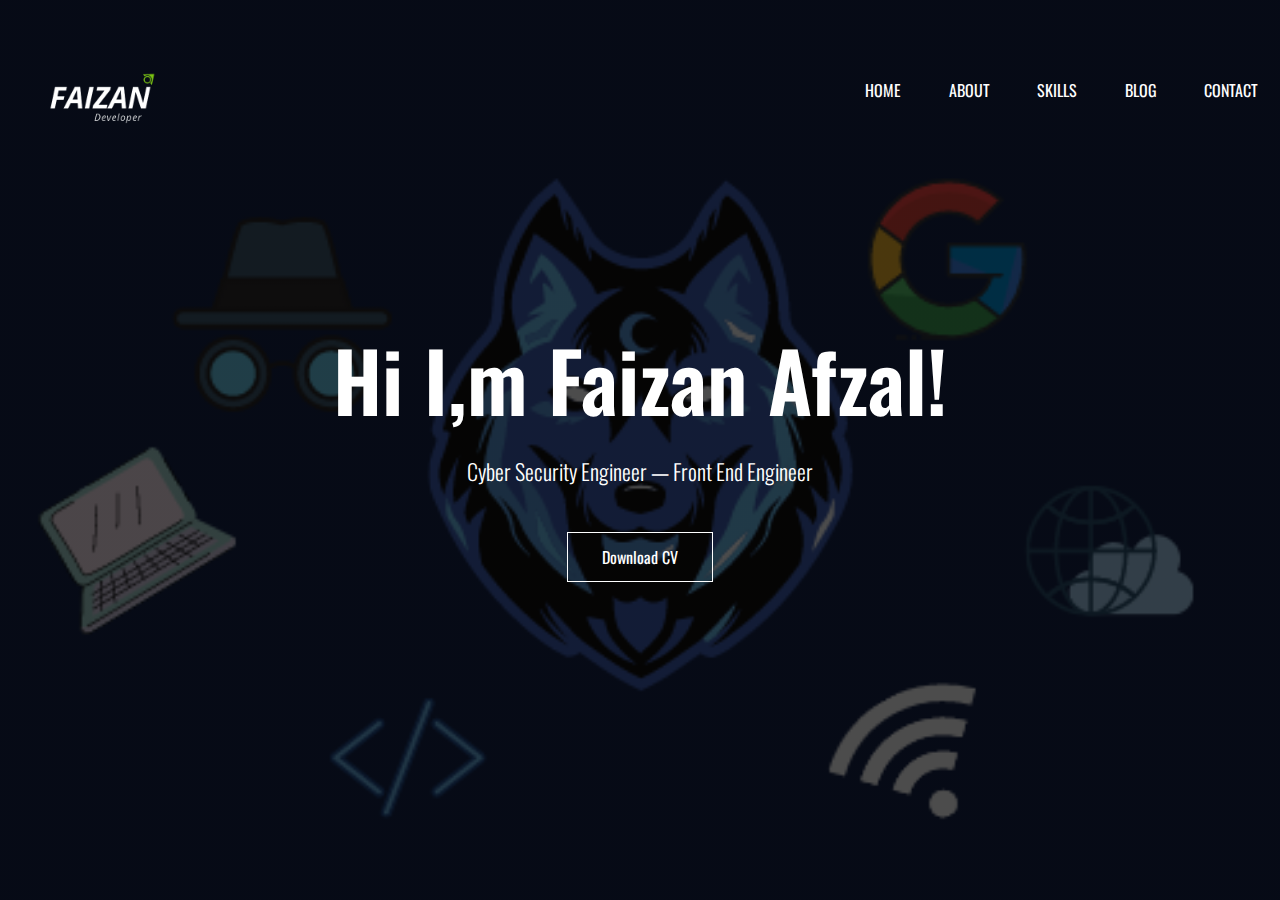
<file: index.html>
<html>
    <head>
        <meta name="viewport" content="with=device-width, initial-scale=1.0">
        <title>Personal Portfolio Website</title>
        <link rel="stylesheet" href="style.css">
        <link rel="preconnect" href="https://fonts.googleapis.com">
<link rel="preconnect" href="https://fonts.gstatic.com" crossorigin>
<link href="https://fonts.googleapis.com/css2?family=Bakbak+One&family=Lato:ital,wght@0,400;1,300;1,700&family=Oswald:wght@300&display=swap" rel="stylesheet">
<link rel="stylesheet" href="https://stackpath.bootstrapcdn.com/font-awesome/4.7.0/css/font-awesome.min.css">


    </head>
    <body>
        <section class="header">
            <nav>
                <a href="index.html"><img src="images/logo.png"></a>
                <div class="nav-links" id="navLinks">
                    <i class="fa fa-times" onclick="HideMenu()"></i>
                    <ul>
                        <li><a href="index.html">HOME</a></li>
                        <li><a href="about.html">ABOUT</a></li>
                        <li><a href="skill.html">SKILLS</a></li>
                        <li><a href="blog.html">BLOG</a></li>
                        <li><a href="contact.html">CONTACT</a></li>
                    </ul>
                </div>
                <i class="fa fa-bars" onclick="ShowMenu()"></i>
            </nav>
            <div class="text-box">
                <h1>Hi I,m Faizan Afzal!</h1>
                <p>Cyber Security Engineer — Front End Engineer<br> </p>
                <a onclick="href='cv.pdf';" target="_blank" class="hero-btn">Download CV</a>
            </div>
            
        </section>
        

        

        <!-- footer -->
        
        <!-- javascript for toggle menu -->
        <script>
            var navLinks = document.getElementById("navLinks");
            function ShowMenu(){
                navLinks.style.right ="0";
            }
            function HideMenu(){
                navLinks.style.right ="-200";
            }
        </script>

    </body>
</html>
</file>
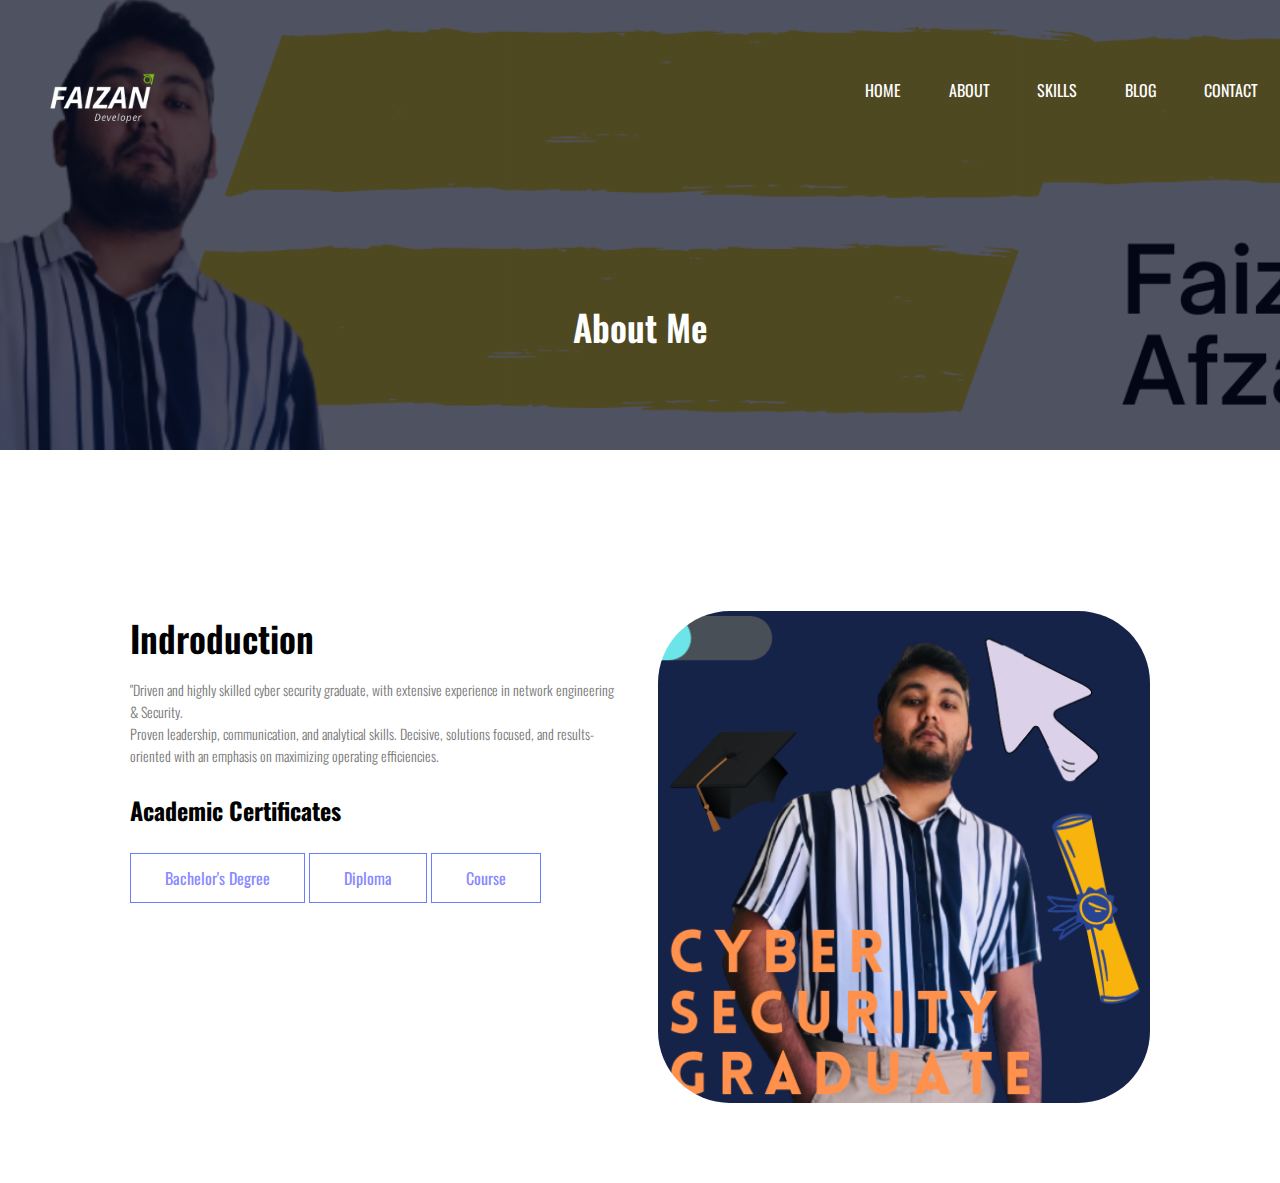
<file: about.html>
<html>
    <head>
        <meta name="viewport" content="with=device-width, initial-scale=1.0">
        <title>Personal Portfolio Website</title>
        <link rel="stylesheet" href="style.css">
        <link rel="preconnect" href="https://fonts.googleapis.com">
<link rel="preconnect" href="https://fonts.gstatic.com" crossorigin>
<link href="https://fonts.googleapis.com/css2?family=Bakbak+One&family=Lato:ital,wght@0,400;1,300;1,700&family=Oswald:wght@300&display=swap" rel="stylesheet">
<link rel="stylesheet" href="https://stackpath.bootstrapcdn.com/font-awesome/4.7.0/css/font-awesome.min.css">


    </head>
    <body>
        <section class="sub-header">
            <nav>
                <a href="index.html"><img src="images/logo.png"></a>
                <div class="nav-links" id="navLinks">
                    <i class="fa fa-times" onclick="HideMenu()"></i>
                    <ul>
                        <li><a href="index.html">HOME</a></li>
                        <li><a href="about.html">ABOUT</a></li>
                        <li><a href="skill.html">SKILLS</a></li>
                        <li><a href="blog.html">BLOG</a></li>
                        <li><a href="contact.html">CONTACT</a></li>
                    </ul>
                </div>
                <i class="fa fa-bars" onclick="ShowMenu()"></i>
            </nav>
            <h1>About Me</h1>
        </section>

            <!-- about us content -->
            <section class="about-us">
                <div class="row">
                    <div class="about-col">
                        <h1>Indroduction</h1>
                        <p> "Driven and highly skilled cyber security graduate, with extensive experience in network engineering & Security. <br>Proven leadership, communication, and analytical skills. Decisive, solutions focused, and results-oriented with an emphasis on maximizing operating efficiencies. 
                            </p>

                            <h2>Academic Certificates</h2>
                        
                        <a href="ecu.pdf" target="_blank" class="hero-btn red-btn">Bachelor's Degree </a>
                        <a href="iibt.pdf" target="_blank" class="hero-btn red-btn">Diploma</a>
                        <a href="web.pdf" target="_blank" class="hero-btn red-btn">Course</a>
                    </div>
                    <div class="about-col">
                        <img src="images/certif.png">
                    </div>
                </div>
            </section>
           
            
        </section>
        
       
        <!-- javascript for toggle menu -->
        <script>
            var navLinks = document.getElementById("navLinks");
            function ShowMenu(){
                navLinks.style.right ="0";
            }
            function HideMenu(){
                navLinks.style.right ="-200";
            }
        </script>

    </body>
</html>
</file>
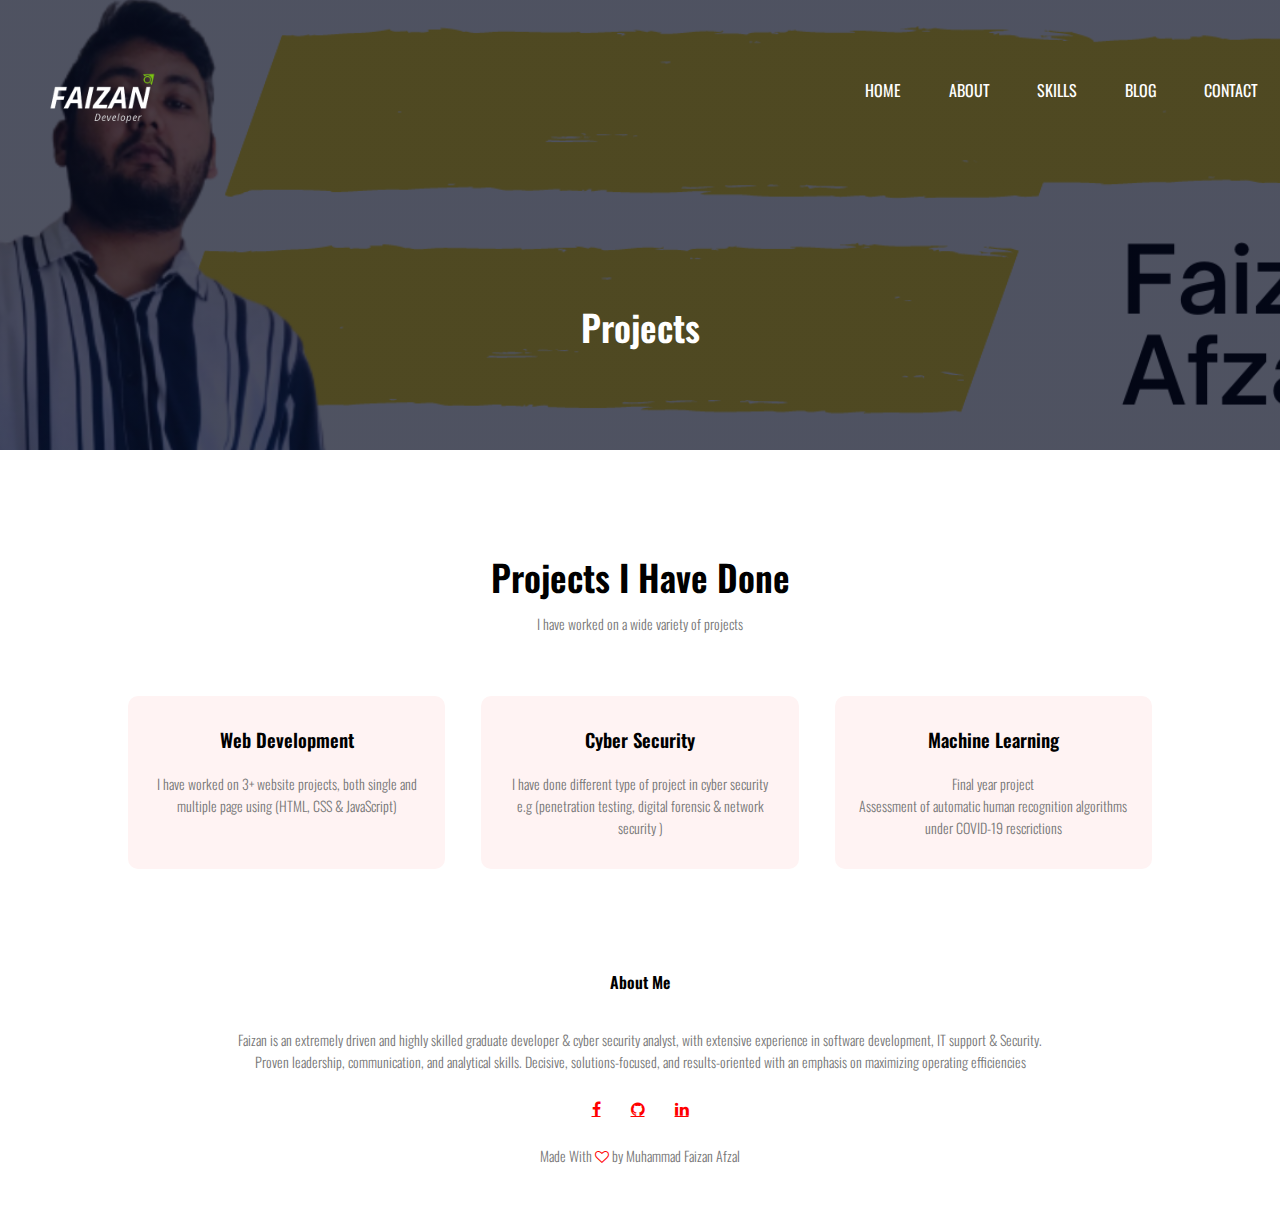
<file: blog.html>
<html>
    <head>
        <meta name="viewport" content="with=device-width, initial-scale=1.0">
        <title>Personal Portfolio Website</title>
        <link rel="stylesheet" href="style.css">
        <link rel="preconnect" href="https://fonts.googleapis.com">
<link rel="preconnect" href="https://fonts.gstatic.com" crossorigin>
<link href="https://fonts.googleapis.com/css2?family=Bakbak+One&family=Lato:ital,wght@0,400;1,300;1,700&family=Oswald:wght@300&display=swap" rel="stylesheet">
<link rel="stylesheet" href="https://stackpath.bootstrapcdn.com/font-awesome/4.7.0/css/font-awesome.min.css">


    </head>
    <body>
        <section class="sub-header">
            <nav>
                <a href="index.html"><img src="images/logo.png"></a>
                <div class="nav-links" id="navLinks">
                    <i class="fa fa-times" onclick="HideMenu()"></i>
                    <ul>
                        <li><a href="index.html">HOME</a></li>
                        <li><a href="about.html">ABOUT</a></li>
                        <li><a href="skill.html">SKILLS</a></li>
                        <li><a href="blog.html">BLOG</a></li>
                        <li><a href="contact.html">CONTACT</a></li>
                    </ul>
                </div>
                <i class="fa fa-bars" onclick="ShowMenu()"></i>
            </nav>
            <h1>Projects</h1>
        </section>

        <!-- courses --> 

        <section class="projects">
            <h1>Projects I Have Done</h1>
            <p>I have worked on a wide 
                variety of projects</p>

            <div class="row">
                <div class="course-col">
                    <h3>Web Development</h3>
                    <p>I have worked on 3+ website projects, both single and multiple page using (HTML, CSS & JavaScript)</p>
                </div>
                <div class="course-col">
                    <h3>Cyber Security</h3>
                    <p>I have done different type of project in cyber security e.g (penetration testing, digital forensic & network security )</p>
                </div>
                <div class="course-col">
                    <h3>Machine Learning</h3>
                    <p>Final year project <br> Assessment of automatic human recognition algorithms under COVID-19 rescrictions</p>
                </div>

            </div>
        </section>
      

        <!-- facilities -->

        <!-- <section class="facilities">
            <h1>Our Facilities</h1>
            <p>we provide best facilities for our students.</p>

            <div class="row">
                <div class="facilities-col">
                    <img src="images/class.jpg">
                    <h3>Best Classes for Practice</h3>
                    <p>hesfbvher hwevfbwhe. erb regherebb
                        hevfwehjewhfvwehbvfwehvf
                    </p>
                </div>
                <div class="facilities-col">
                    <img src="images/cafe.png">
                    <h3>Cafe to release your stress</h3>
                    <p>hesfbvher hwevfbwhe. erb regherebb
                        hevfwehjewhfvwehbvfwehvf
                    </p>
                </div>
            </div>
        </section> -->


            
        <!-- footer -->
        <section class="footer">
            <h4>About Me</h4>
            <p>Faizan is an extremely driven and highly skilled graduate developer & cyber security analyst, with extensive experience in software development, IT support & Security. <br>Proven leadership, communication, and analytical skills. Decisive, solutions-focused, and results-oriented with an emphasis on maximizing operating efficiencies</p>
            <div class="icon">
                <a href="https://www.facebook.com/profile.php?id=100004836916071" target="_blank" class="fa fa-facebook"></a>
                <a href="https://github.com/FAIZANAFZAL405" target="_blank" class="fa fa-github"></a>
                <a href="https://www.linkedin.com/in/mfafzal1/" target="_blank" class="fa fa-linkedIn"></a>
                
            </div>
                <p>Made With <i class="fa fa-heart-o"></i> by Muhammad Faizan Afzal</p>
        </section>
        <!-- javascript for toggle menu -->
        <script>
            var navLinks = document.getElementById("navLinks");
            function ShowMenu(){
                navLinks.style.right ="0";
            }
            function HideMenu(){
                navLinks.style.right ="-200";
            }
        </script>

    </body>
</html>
</file>
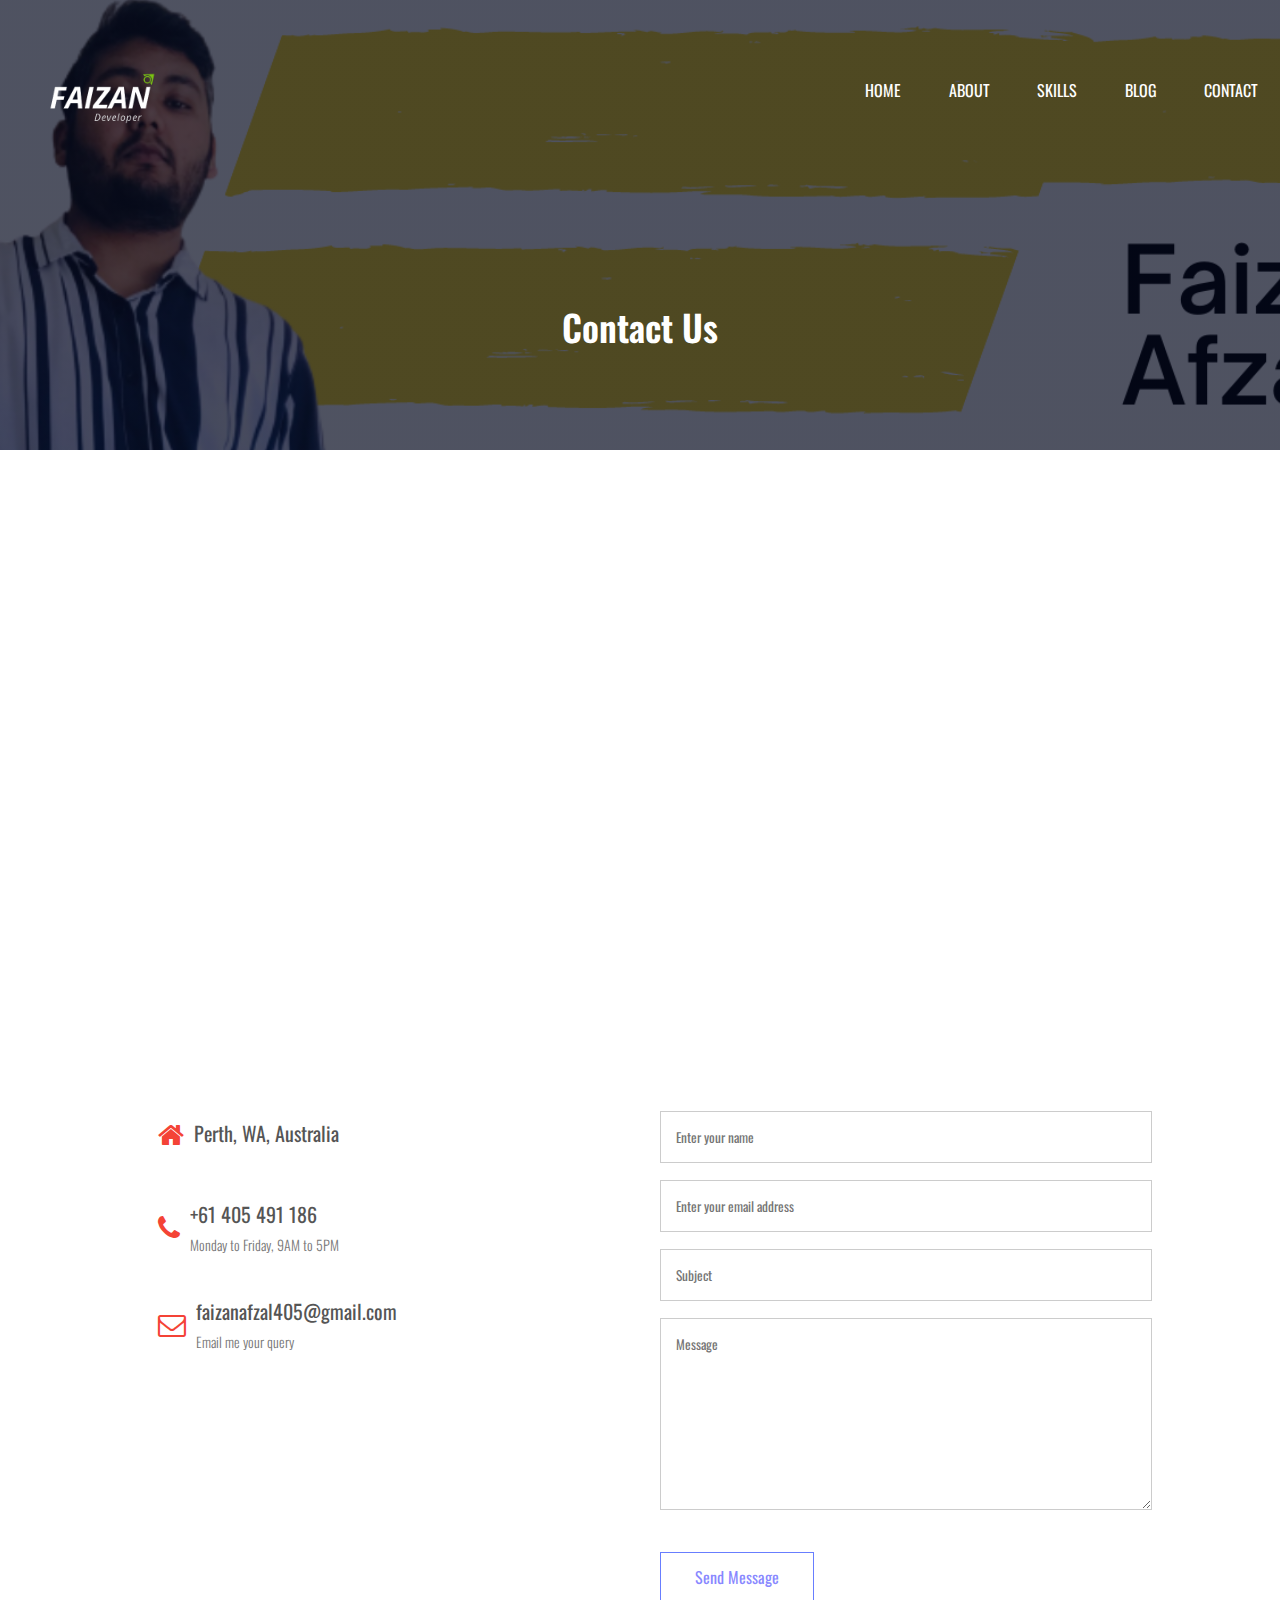
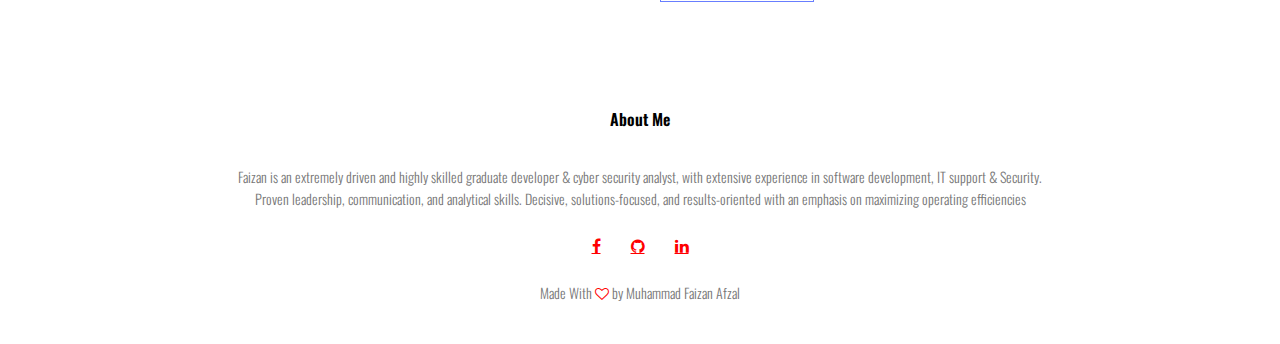
<file: contact.html>
<html>
    <head>
        <meta name="viewport" content="with=device-width, initial-scale=1.0">
        <title>Personal Portfolio Website</title>
        <link rel="stylesheet" href="style.css">
        <link rel="preconnect" href="https://fonts.googleapis.com">
<link rel="preconnect" href="https://fonts.gstatic.com" crossorigin>
<link href="https://fonts.googleapis.com/css2?family=Bakbak+One&family=Lato:ital,wght@0,400;1,300;1,700&family=Oswald:wght@300&display=swap" rel="stylesheet">
<link rel="stylesheet" href="https://stackpath.bootstrapcdn.com/font-awesome/4.7.0/css/font-awesome.min.css">


    </head>
    <body>
        <section class="sub-header">
            <nav>
                <a href="index.html"><img src="images/logo.png"></a>
                <div class="nav-links" id="navLinks">
                    <i class="fa fa-times" onclick="HideMenu()"></i>
                    <ul>
                        <li><a href="index.html">HOME</a></li>
                        <li><a href="about.html">ABOUT</a></li>
                        <li><a href="skill.html">SKILLS</a></li>
                        <li><a href="blog.html">BLOG</a></li>
                        <li><a href="contact.html">CONTACT</a></li>
                    </ul>
                </div>
                <i class="fa fa-bars" onclick="ShowMenu()"></i>
            </nav>
            <h1>Contact Us</h1>
        </section>

        <!-- conatct us -->

        <section class="location">
            <iframe src="https://www.google.com/maps/embed?pb=!1m23!1m12!1m3!1d16103.931333171404!2d115.86598592686315!3d-31.94910631199193!2m3!1f0!2f0!3f0!3m2!1i1024!2i768!4f13.1!4m8!3e6!4m0!4m5!1s0x2a32bad71519d0af%3A0xb9ba05551f42d281!2s30%20Beaufort%20St%2C%20Perth%20WA%206000!3m2!1d-31.9511328!2d115.86234259999999!5e0!3m2!1sen!2sau!4v1640368445647!5m2!1sen!2sau" width="600" height="450" style="border:0;" allowfullscreen="" loading="lazy"></iframe>
        </section>

        <section class="contact-us">
            <div class="row">
                <div class="contact-col">
                    <div>
                        <i class="fa fa-home"></i>
                        <span>
                            <h5>Perth, WA, Australia</h5>
                            
                        </span>
                    </div>
                
                    <div>
                    <i class="fa fa-phone"></i>
                        <span>
                            <h5>+61 405 491 186</h5>
                            <p>Monday to Friday, 9AM to 5PM</p>
                        </span>
                    </div>

                
            <div>
            <i class="fa fa-envelope-o"></i>
                <span>
                    <h5>faizanafzal405@gmail.com</h5>
                    <p>Email me your query</p>
                </span>
            </div>

        </div>
                <div class="contact-col">
                    <form action="form.php" method="post">
                        <input type="text" name="name" placeholder="Enter your name" required>
                        <input type="email" name="email" placeholder="Enter your email address" required>
                        <input type="text" name="subject" placeholder="Subject" required>
                        <textarea rows="8" name="message" placeholder="Message" required></textarea>
                        <button type="submit" class="hero-btn red-btn">Send Message</button>
                    </form>
                </div>
            
        </section>



            <!--footer -->
            
        
        <section class="footer">
            <h4>About Me</h4>
            <p>Faizan is an extremely driven and highly skilled graduate developer & cyber security analyst, with extensive experience in software development, IT support & Security. <br>Proven leadership, communication, and analytical skills. Decisive, solutions-focused, and results-oriented with an emphasis on maximizing operating efficiencies</p>
            <div class="icon">
                <a href="https://www.facebook.com/profile.php?id=100004836916071" target="_blank" class="fa fa-facebook"></a>
                <a href="https://github.com/FAIZANAFZAL405" target="_blank" class="fa fa-github"></a>
                <a href="https://www.linkedin.com/in/mfafzal1/" target="_blank" class="fa fa-linkedIn"></a>
                
            </div>
                <p>Made With <i class="fa fa-heart-o"></i> by Muhammad Faizan Afzal</p>
        </section>
        <!-- javascript for toggle menu -->
        <script>
            var navLinks = document.getElementById("navLinks");
            function ShowMenu(){
                navLinks.style.right ="0";
            }
            function HideMenu(){
                navLinks.style.right ="-200";
            }
        </script>

    </body>
</html>
</file>
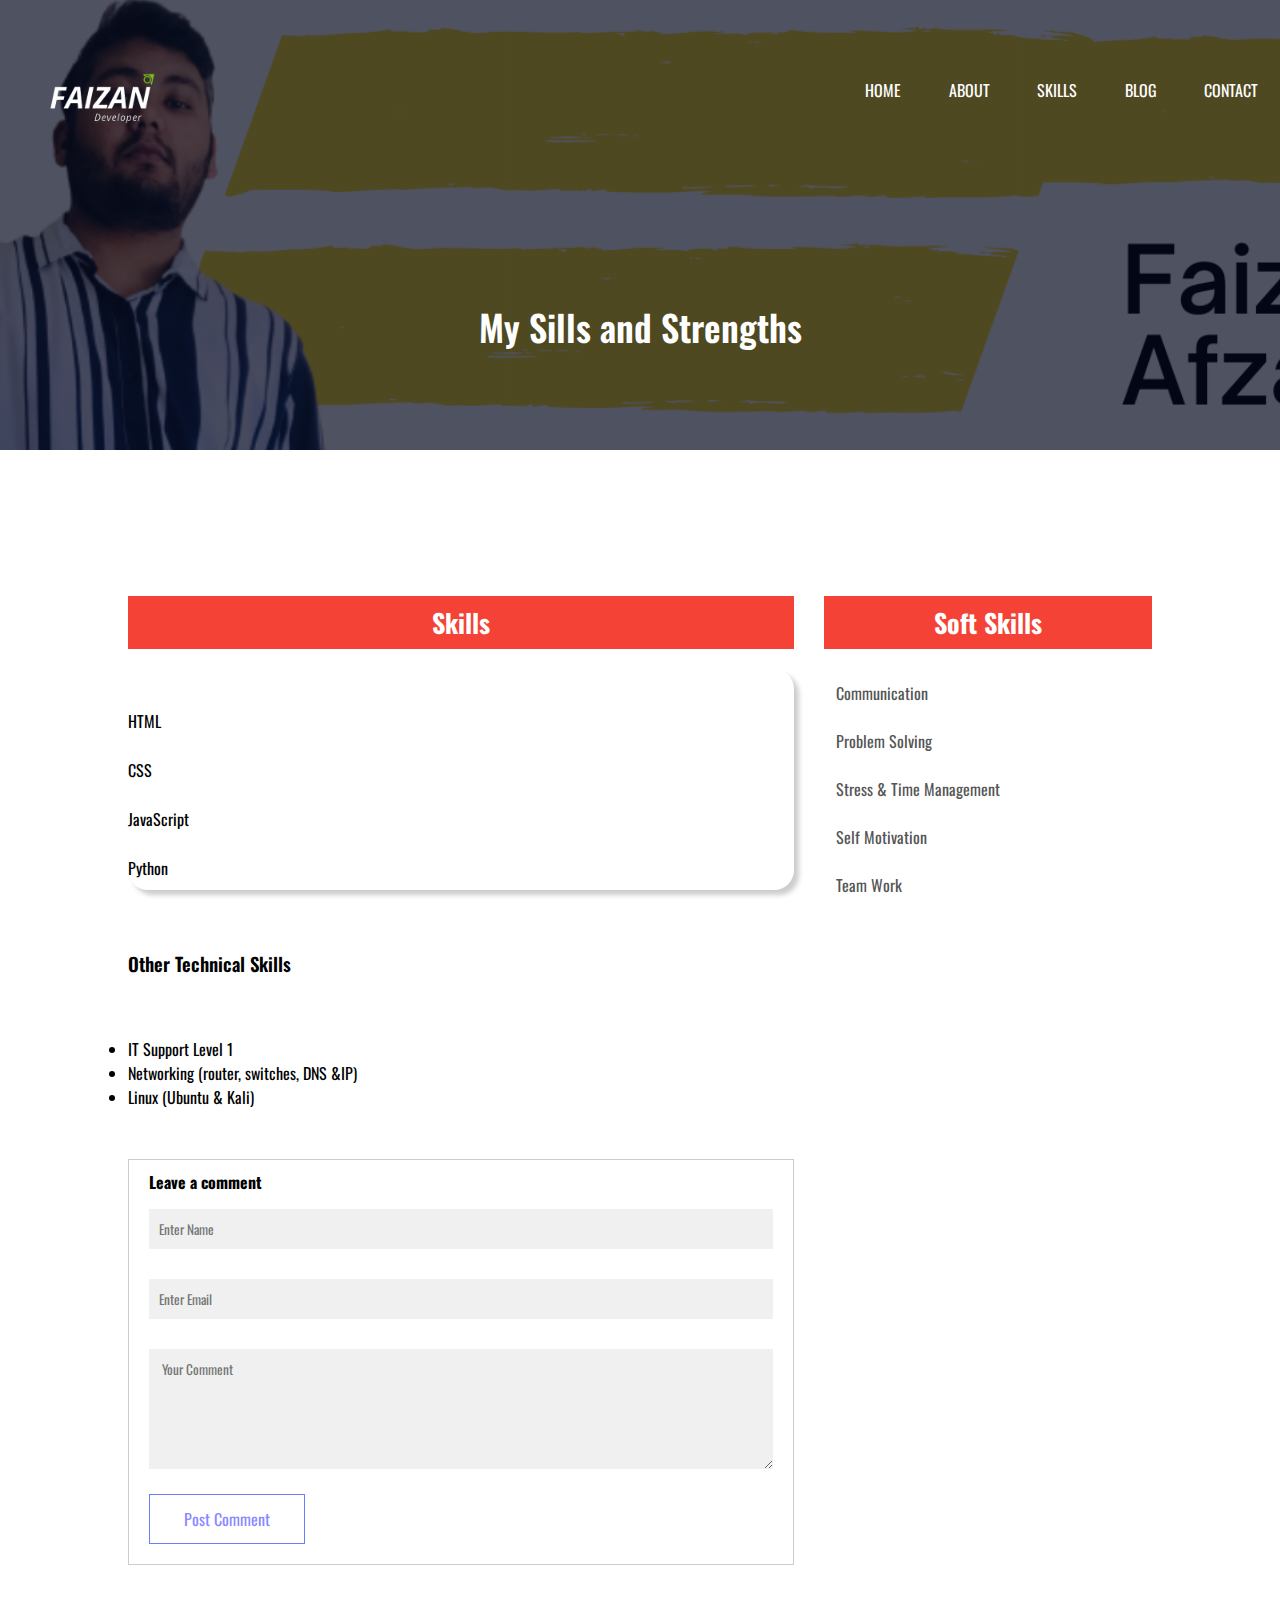
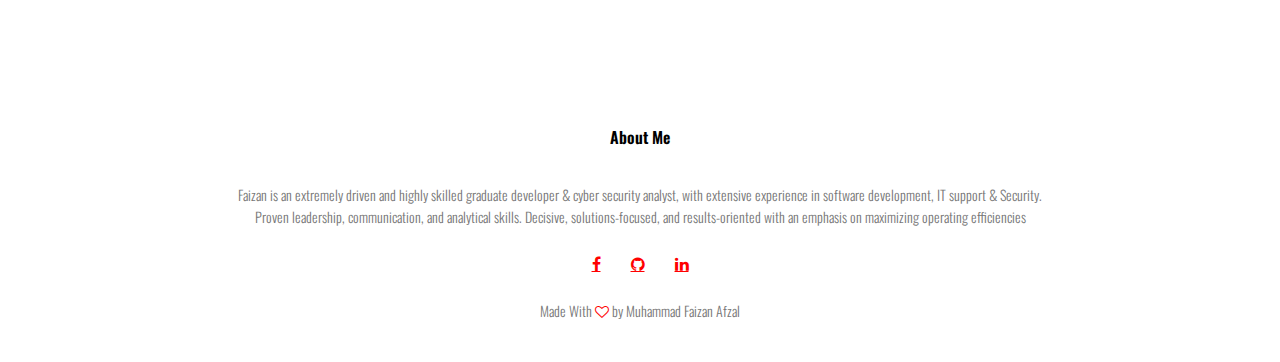
<file: skill.html>
<html>
    <head>
        <meta name="viewport" content="with=device-width, initial-scale=1.0">
        <title>Personal Portfolio Website</title>
        <link rel="stylesheet" href="style.css">
        <link rel="preconnect" href="https://fonts.googleapis.com">
<link rel="preconnect" href="https://fonts.gstatic.com" crossorigin>
<link href="https://fonts.googleapis.com/css2?family=Bakbak+One&family=Lato:ital,wght@0,400;1,300;1,700&family=Oswald:wght@300&display=swap" rel="stylesheet">
<link rel="stylesheet" href="https://stackpath.bootstrapcdn.com/font-awesome/4.7.0/css/font-awesome.min.css">


    </head>
    <body>
        <section class="sub-header">
            <nav>
                <a href="index.html"><img src="images/logo.png"></a>
                <div class="nav-links" id="navLinks">
                    <i class="fa fa-times" onclick="HideMenu()"></i>
                    <ul>
                        <li><a href="index.html">HOME</a></li>
                        <li><a href="about.html">ABOUT</a></li>
                        <li><a href="skill.html">SKILLS</a></li>
                        <li><a href="blog.html">BLOG</a></li>
                        <li><a href="contact.html">CONTACT</a></li>
                    </ul>
                </div>
                <i class="fa fa-bars" onclick="ShowMenu()"></i>
            </nav>
            <h1>My Sills and Strengths</h1>
            

            
        </section>

        <!-- blog page content -->

        <section class="blog-con">

            <div class="row">
                <div class="blog-l">
                    <h2>Skills</h2>
                    <div class="skill-bar">
                        <div class="bar">
                            <div class="info">
                                <span>HTML</span>
                                <div class="prolist html">
                                    <span></span>

                                </div>
                            </div>
                        </div>
                        <div class="bar">
                            <div class="info">
                                <span>CSS</span>
                                <div class="prolist css">
                                    <span></span>

                                </div>
                            </div>
                        </div>
                        <div class="bar">
                            <div class="info">
                                <span>JavaScript</span>
                                <div class="prolist javascript">
                                    <span></span>

                                </div>
                            </div>
                        </div>
                        <div class="bar">
                            <div class="info">
                                <span>Python</span>
                                <div class="prolist python">
                                    <span></span>

                                </div>
                            </div>
                        </div>
                    </div>
                    <h3>Other Technical Skills</h3>
                    
                        <ul>
                            <li>IT Support Level 1</li>
                            <li>Networking (router, switches, DNS &IP)</li>
                            <li>Linux (Ubuntu & Kali)</li>
                          </ul>
                        

                        <div class="comment-box">
                            <h4>Leave a comment</h4>
                            <form action="" class="comment-form">
                                <input type="text" placeholder="Enter Name">
                                <input type="email" placeholder="Enter Email">
                                <textarea  rows="5" placeholder=" Your Comment"></textarea>
                                <button type="submit" class="hero-btn red-btn">Post Comment</button>
                            </form>
                        </div>
                </div>
                <div class="blog-r">
                    <h5>Soft Skills</h5>
                    <div>
                        <span>Communication</span>
                        
                    </div>
                    <div>
                        <span>Problem Solving</span>
                        
                    </div>
                    <div>
                        <span>Stress & Time Management</span>
                        
                    </div>
                    <div>
                        <span>Self Motivation</span>
                        
                    </div>
                    <div>
                        <span>Team Work</span>
                        
                    </div>

                </div>
            </div>
        </section>

       


            
        <!-- footer -->
        <section class="footer">
            <h4>About Me</h4>
            <p>Faizan is an extremely driven and highly skilled graduate developer & cyber security analyst, with extensive experience in software development, IT support & Security. <br>Proven leadership, communication, and analytical skills. Decisive, solutions-focused, and results-oriented with an emphasis on maximizing operating efficiencies</p>
            <div class="icon">
                <a href="https://www.facebook.com/profile.php?id=100004836916071" target="_blank" class="fa fa-facebook"></a>
                <a href="https://github.com/FAIZANAFZAL405" target="_blank" class="fa fa-github"></a>
                <a href="https://www.linkedin.com/in/mfafzal1/" target="_blank" class="fa fa-linkedIn"></a>
                
            </div>
                <p>Made With <i class="fa fa-heart-o"></i> by Muhammad Faizan Afzal</p>
        </section>
        <!-- javascript for toggle menu -->
        <script>
            var navLinks = document.getElementById("navLinks");
            function ShowMenu(){
                navLinks.style.right ="0";
            }
            function HideMenu(){
                navLinks.style.right ="-200";
            }
        </script>

    </body>
</html>
</file>
<file: style.css>
*{
    margin: 0;
    padding: 0;
    font-family: 'Bakbak One', cursive;
font-family: 'Lato', sans-serif;
font-family: 'Oswald', sans-serif;
}

.header{
    min-height: 100vh;
    width: 100%;
    background-image:linear-gradient(rgba(0,0,0,0.7),rgba(0,0,0,0.7)), url(images/background.png);
    background-position: center;
    background-size: cover;
    position: relative;

}
nav{
    display: flex;
    padding: 0% 0%;
    justify-content: space-between;
    align-items: center;
}
nav img{
    width: 200px;
    height: 200px;
    
    
    

}
.nav-links{
    flex: 1;
    text-align: right;
}
.nav-links ul li{
    list-style: none;
    display: inline-block;
    padding: 18px 22px;
    position: relative;

}
.nav-links ul li a{
    color: white;
    text-decoration: none;
    font-size: 16px;
    
}
.nav-links ul li::after{
content: '';
width: 0%;
height: 2px;
background: white;
display: block;
margin: auto;
transition: 0.5s;

}
.nav-links ul li:hover::after{
    width: 100%;
}
.nav-links ul li{
    padding-right: 2%;
    padding-top: 0%;
}
.text-box{
    width: 90%;
    color: white;
    position: absolute;
    top: 50%;
    left: 50%;
    transform: translate(-50%, -50%);
    text-align: center;
}
.text-box h1{
    font-size: 82px;
}
.text-box p{
    margin: 10px 0 40px;
    font-size: 22px;
    color: white;
}
.hero-btn{
    display: inline-block;
    text-decoration: none;
    color: #fff;
    border: 1px solid #fff;
    padding: 12px 34px;
    font-size: 16px;
    background: transparent;
    position: relative;
    cursor: pointer;
    
}
.hero-btn:hover{
    border: 1px solid white;
    background: white;
    transition: 0.5s;
    color: rgb(109, 109, 243);
    font-size: 20px;
    font-weight: bolder;
    padding: 5px 20px;
    border-radius: 30px;
}
nav .fa{
    display: none;
}
@media(max-width:700px){
  .text-box h1{
      font-size: 20px;
  } 
  .text-box p{
      font-size: 16px;
      padding-top: 20px;
  } 
  .nav-links ul li{
      display: block;
  }
  .nav-links{
      position: fixed;
      background: #f44336;
      height: 100vh;
      width: 200px;
      top: 0;
      right: -200px;
      text-align: left;
      z-index: 2;
      transition: 1s;

  }
  nav .fa{
      display: block;
      color: #fff;
      margin: 10px;
      font-size: 22px;
      cursor: pointer;
  }
  .nav-links ul{
      padding: 30px;

  }
  
}

/* courses */
.projects{
    width: 80%;
    margin: auto;
    text-align: center;
    padding-top: 100px;

}
h1 {
    font-size: 36px;
    font-weight: 600;

}
p{
    color: #777;
    font-size: 14px;
    font-weight: 300;
    line-height: 22px;
    padding: 10px;
}
.row{
    margin-top: 5%;
    display: flex;
    justify-content: space-between;
}
.course-col{
    flex-basis: 31%;
    background: #fff3f3;
    border-radius: 10px;
    margin-bottom: 5%;
    padding: 20px 12px;
    box-sizing: border-box;
    transition: 0.5s;
}
h3{
    text-align: center;
    font-weight: 600;
    margin: 10px 0;
}
.course-col:hover{
    box-shadow: 0 0 20px 0px rgba(0,0,0,0.2);
}
@media(max-width:700px){
    .row{
        flex-direction: column;
    }
}

/* campus */
.campus{
    width: 80%;
    margin: auto;
    text-align: center;
    padding-top: 50px;
}
.campus-col{
    flex-basis: 32%;
    border-radius: 10px;
    margin-bottom: 30px;
    position: relative;
    overflow: hidden;
}
.campus-col img{
    width: 100%;
}
.layer{
    background: transparent;
    height: 100%;
    width: 100%;
    position: absolute;
    top: 0;
    left: 0;
    transition: 0.5s;

}
.layer:hover{
    background: rgba(226, 0,0,0.7);
}
.layer h3{
    width: 100%;
    font-weight:500;
    color: white;
    font-size: 26px;
    bottom: 0;
    left: 50%;
    transform: translateX(-50%);
    position: absolute;
    opacity: 0;
    transition: 0.5s;

}
.layer:hover h3{
    bottom: 49%;
    opacity: 1;

}
/* facilities */
.facilities{
    width: 80%;
    margin: auto;
    text-align: center;
    padding-top: 100px;
}

.facilities-col{
    flex-basis: 44%;
    border-radius: 10px;
    margin-bottom: 5%;
    text-align: left;
}
.facilities-col img{
    width: 100%;
    border-radius: 10px;
}
.facilities-col p{
    padding: 0;

}
.facilities-col h3{
    margin-top: 16px;
    margin-bottom: 15px;
    text-align: left;
}
/* testimonials */
.testimonials{
    width: 80%;
    margin: auto;
    padding-top: 100px;
    text-align: center;
}
.testimonials-col{
    flex-basis: 44%;
    border-radius: 10px;
    margin-bottom: 5%;
    text-align: left;
    background: #fff3f3;
    padding: 25px;
    cursor: pointer;
    display: flex;
}
.testimonials-col img{
    height: 40px;
    margin-left: 5px;
    margin-right: 30px;
    border-radius: 50%;
}
.testimonials-col p{
    padding: 0;

}
.testimonials-col h3{
    margin-top: 15px;
    text-align: left;
}
.testimonials-col .fa{
    color: gold;
}
@media(max-width:700px){
    .testimonials-col img{
        
        margin-left: 0px;
        margin-right: 15px;
        
}
}

/* call to action */
.cta{
    margin:100px auto;
    width: 80%;
   
    background-image: linear-gradient(rgba(0,0,0,0.7),rgba(0,0,0,0.7)), url(images/banner1.png);
    
    background-position: center;
    background-size: cover;
    border-radius: 10px;
    text-align: center;
    padding: 100px 0;
}
.cta h1{
    color: white;
    margin-bottom: 40px;
    padding: 0;
}
@media(max-width){
    .cta h1{
        font-size: 22px;
    }
}

/* footer */
.footer{
    width: 100%;
    text-align: center;
    padding: 30px 0;

}
.footer h4{
    margin-bottom: 25px;
    margin-top: 20px;
    font-weight: 600;
    
}
.icon .fa{
    color: red;
    margin: 0 13px;
    cursor: pointer;
    padding: 18px 0;


}
.fa-heart-o{
    color: red;
}

/* aboutus */
.sub-header{
    height: 50vh;
    width: 100%;
    background-image: linear-gradient(rgba(4,9,30,0.7),rgba(4,9,30,0.7)),url(images/about.png);
    background-position: center;
    background-size: cover;
    text-align: center;
    color: white;
}
.sub-header h1{
    margin-top: 100px;
}

.about-us{
    width: 80%;
    margin: auto;
    padding-top: 80px;
    padding-bottom: 50px;

}
.about-col{
    flex-basis: 48%;
    padding: 30px 2px;
}
.about-col img{
    width: 100%;
    border-radius: 72px;
}
.about-us h1{
    padding-top: 0;
}
.about-us p{
    padding: 15px 0 25px;
}
.red-btn{
    margin: 25px 0;
    border: 1px solid rgb(104, 126, 255);
    background: transparent;
    color: rgb(136, 136, 255);
}
.red-btn:hover{
    display: inline-block;
    text-decoration: none;
    color: #fff;
    border: 1px solid rgb(137, 137, 247);
    padding: 12px 34px;
    font-size: 16px;
    background: rgb(134, 134, 250);
    position: relative;
    cursor: pointer;
}

/* blog page */

.blog-con{
    width: 80%;
    margin: auto;
    padding: 60px 0;

}
.blog-l{
    flex-basis: 65%;
    padding-top: 35px;
    

 }
 .blog-l h2{
    background: #f44336;
    color: #fff;
    padding: 7px 0;
    font-size: 26px;
    margin-bottom: 20px;
    text-align: center;
 }
 .skill-bar{
     width: auto;
     background: #fff;
     border-radius: 20px;
     padding-top: 40px;
     box-shadow: 5px 5px 5px rgba(0,0,0,0.2);
 }
 .skill-bar .bar{
     margin: 15px 0px;

 }
 .skill-bar .bar:first-child{
     margin-top: 0px;
 }

 
 .skill-bar .bar .prolist{
     position: relative;
     height: 10px;
     width: 100%;
     background: #f0f0f0;
     border-radius: 10px;
     transform: scaleX(0);
     transform-origin: left;
     box-shadow: inset 0px 1px 1px rgba(0,0,0,0.0.5),
                       0px 1px rgba(255,255,255,0.8);
     animation: animate 1s cubic-bezier(1,0,0.5,1) forwards;

 }
 .bar .prolist span{
     height: 100%;
     width: 80%;
     background: #6665ee;
     position: absolute;
     border-radius: 10px;
     transform: scaleX(0);
     transform-origin: left;
     animation: animate 1s 1s cubic-bezier(1,0,0.5,1) forwards;

 }
 @keyframes animate {
     100%{
        transform: scaleX(1);
     }
     
 }
 .prolist.html span{
    width: 80%;

}
.prolist.css span{
    width: 75%;

}
.prolist.javascript span{
    width: 70%;

}
.prolist.python span{
    width: 65%;

}
 .bar .prolist span::before{
     position: absolute;
     content: "";
     right: 0;
     top: -10px;
     height: 0;
     width: 0;
     border: 7px solid transparent;
     border-bottom-width: 0px;
     border-right-width: 0px;
     border-top-color: #000;
     


 }
 .bar .prolist span::after{
    position: absolute;
    
    right: 0;
    top: -28px;
    color: #fff;
    font-size: 12px;
    font-weight: 500;
    background: #000;
    padding: 1px 8px;
    border-radius: 3px;

}
.prolist.html span::after{
    content: "80%";

}
.prolist.css span::after{
    content: "75%";

}
.prolist.javascript span::after{
    content: "70%";

}
.prolist.python span::after{
    content: "65%";

}
 .blog-l img{
     width: 100%;
     border-radius: 90px;
     
 }
 .blog-l h3{
     color: black;
     font-weight: 600;
     margin: 60px 0;
     text-align: left;

 }

 
 
 .blog-r{
     flex-basis: 32%;
     padding-top: 35px;

 }
 .blog-r h5{
     background: #f44336;
     color: #fff;
     padding: 7px 0;
     font-size: 26px;
     margin-bottom: 20px;
     text-align: center;
 }
 .blog-r div{
     display: flex;
     align-items: center;
     justify-content: space-between;
     color: #555;
     padding: 12px  ;
     box-sizing: border-box;
 }
 .comment-box{
     border: 1px solid #ccc;
     margin: 50px 0;
     padding: 10px 20px;

 }
 .comment-box h4{
     text-align: left;
 }
 .comment-form input, .comment-form textarea{
     width: 100%;
     padding: 10px;
     margin: 15px 0;
     box-sizing: border-box;
     border: none;
     outline: none;
     background: #f0f0f0;
 }
 .comment-form button{
     margin: 10px 0;
 }
 @media(max-width:700px){
     .sub-header h1{
         font-size: 22px;
     }

 }

 /* contact us */

 .location{
     width: 80%;
     margin: auto;
     padding: 80px 0;
 }
 .location iframe{
     width: 100%;
 }

 .contact-us{
     width: 80%;
     margin: auto;

 }
 .contact-col{
     flex-basis: 48%;
     margin-bottom: 30px;

 }
 .contact-col div{
     display: flex;
     align-items: center;
     margin-bottom: 40px;
 }
 .contact-col div .fa{
     font-size: 28px;
     color: #f44336;
     margin: 10px;
     margin-left: 30px;
 }
 .contact-col div p{
     padding: 0;
 }
 .contact-col div h5{
     font-size: 20px;
     margin-bottom: 5px;
     color: #555;
     font-weight: 400;
 }

 .contact-col input, .contact-col textarea{
     width: 100%;
     padding: 15px;
     margin-bottom: 17px;
     outline: none;
     border: 1px solid #ccc;
     box-sizing: border-box;
 }
</file>
